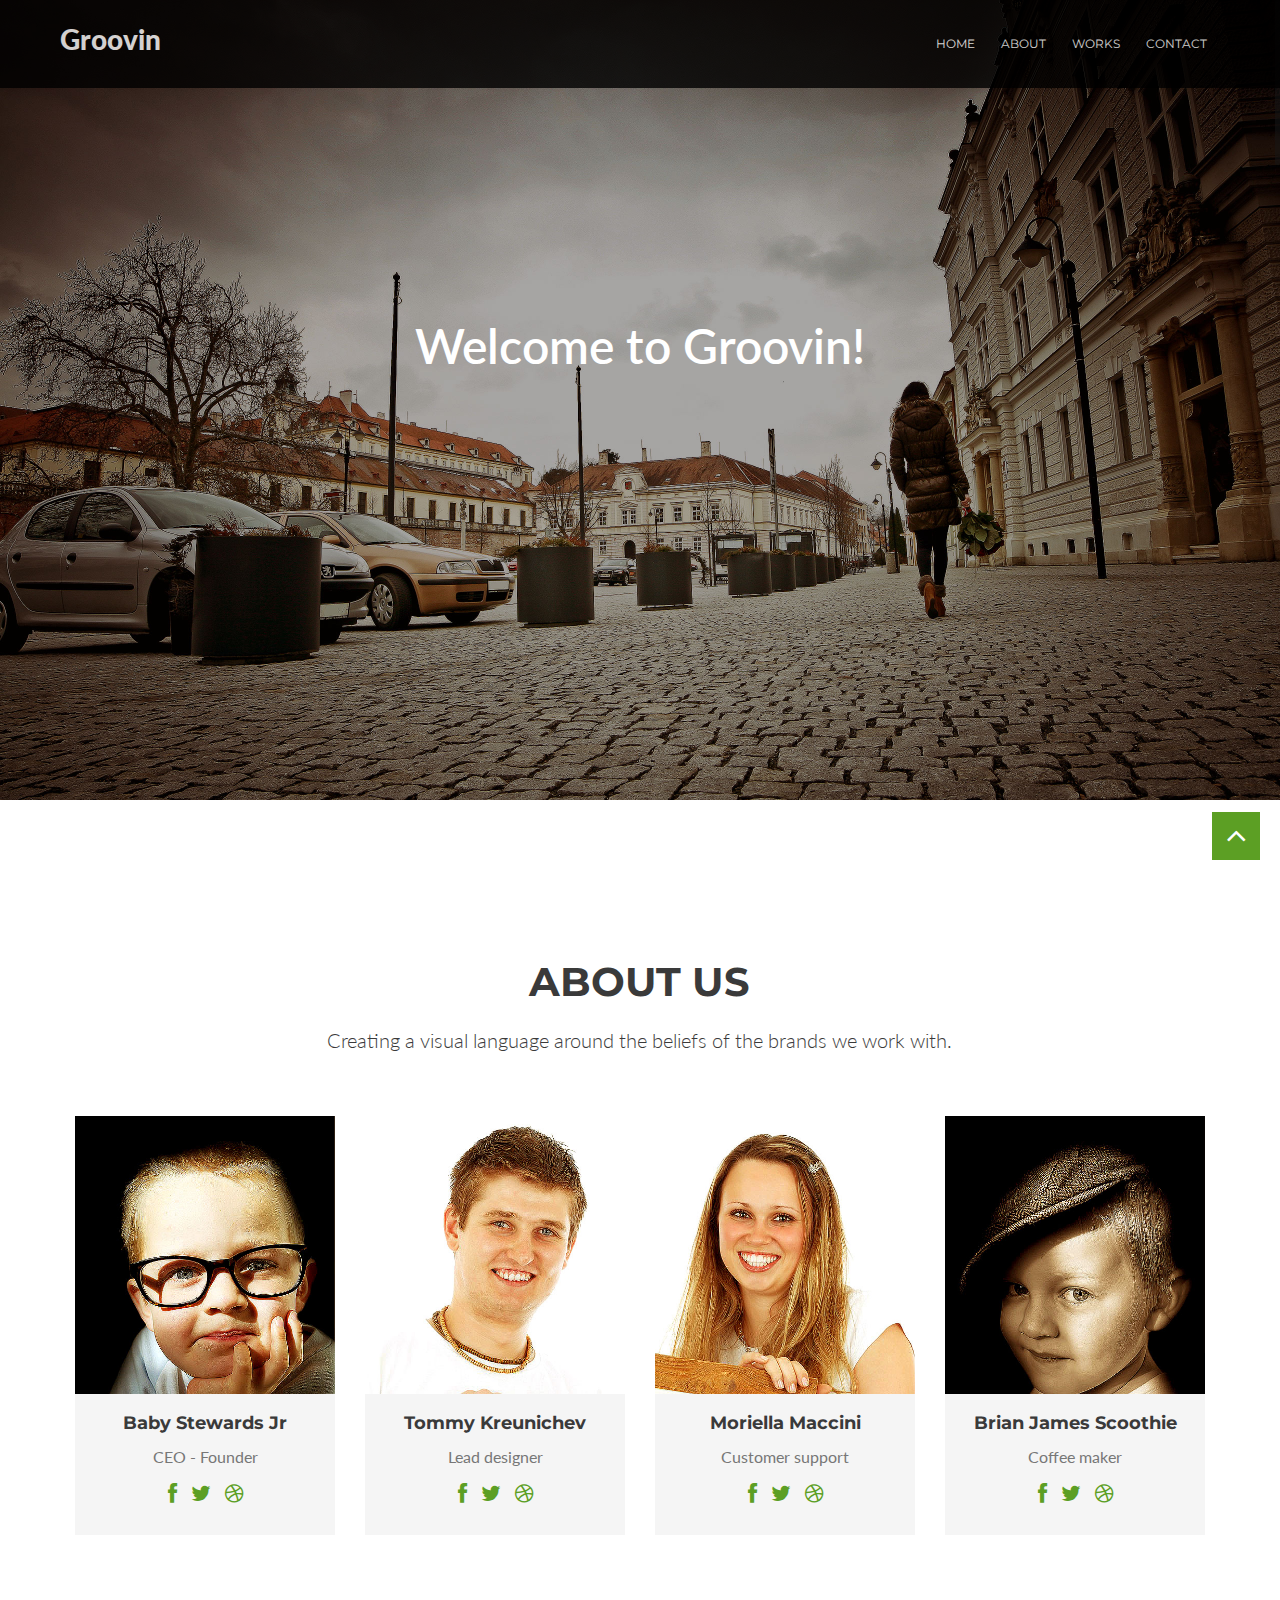
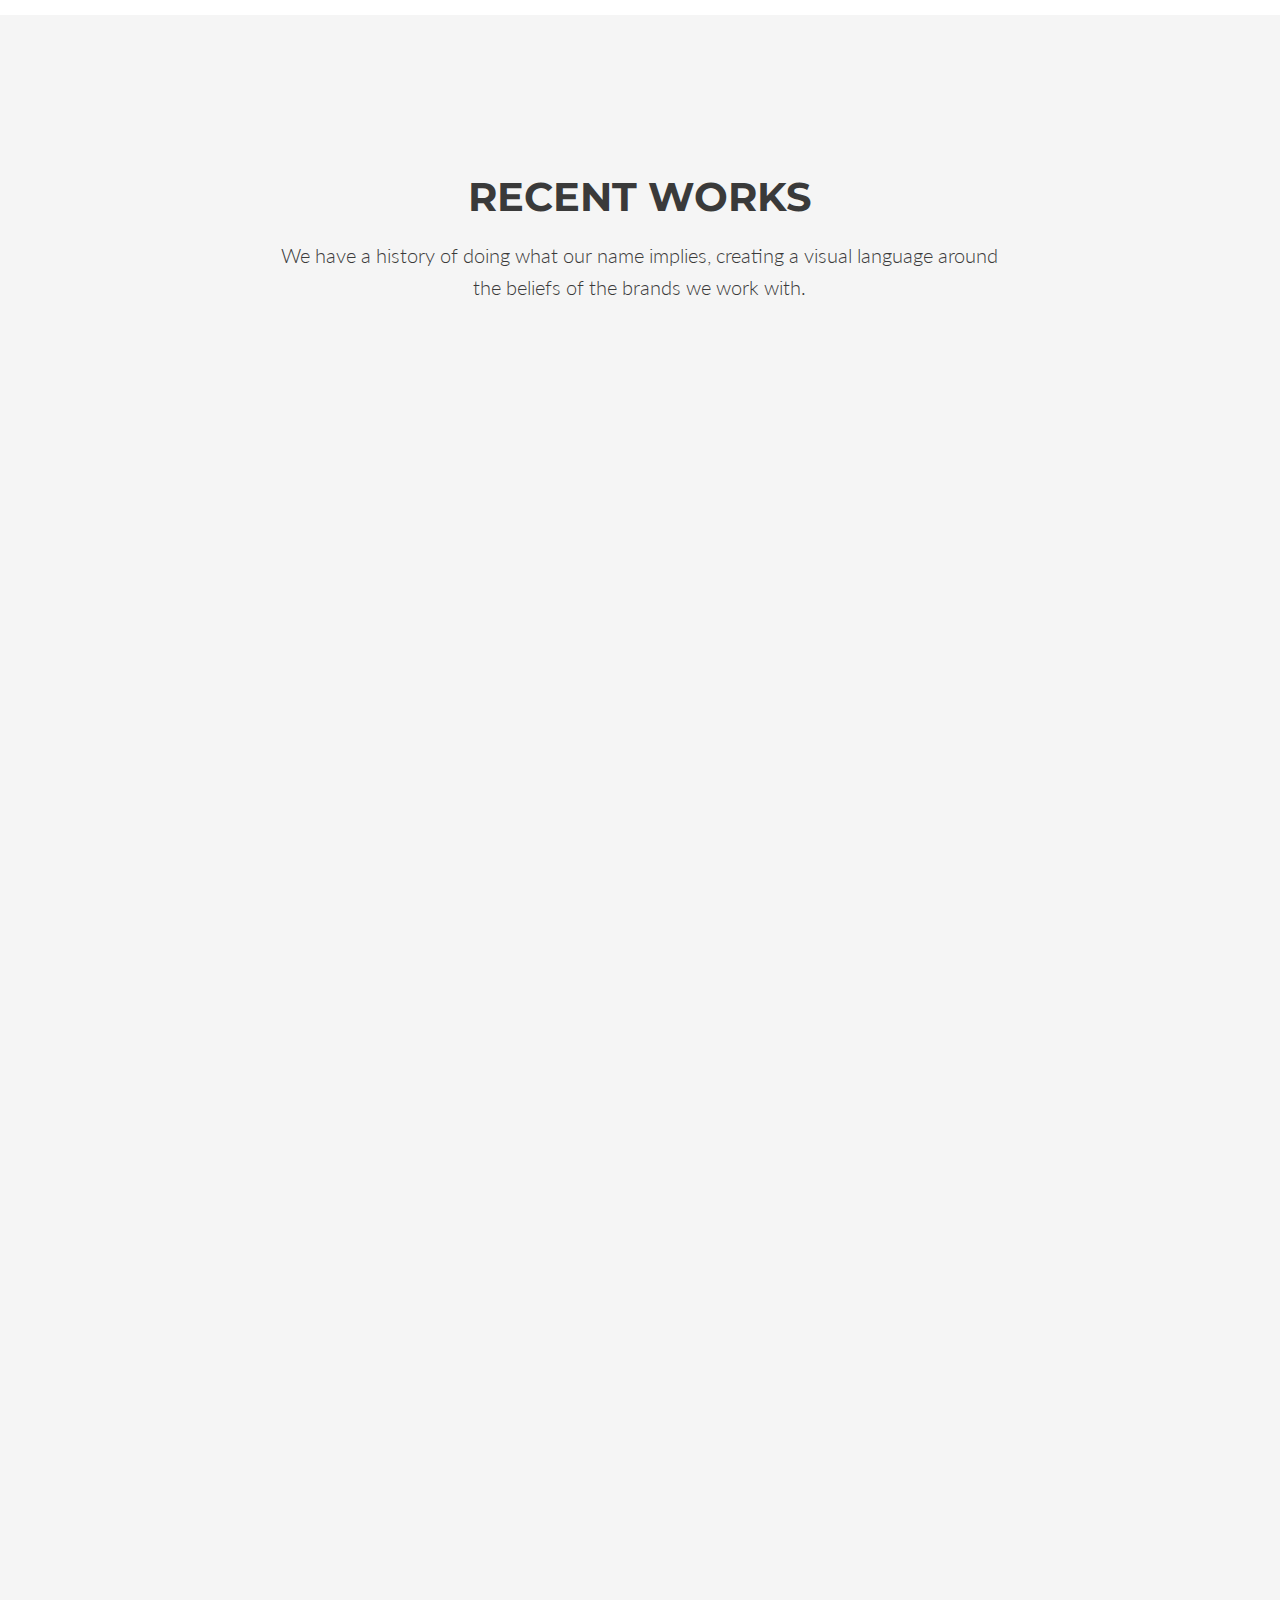
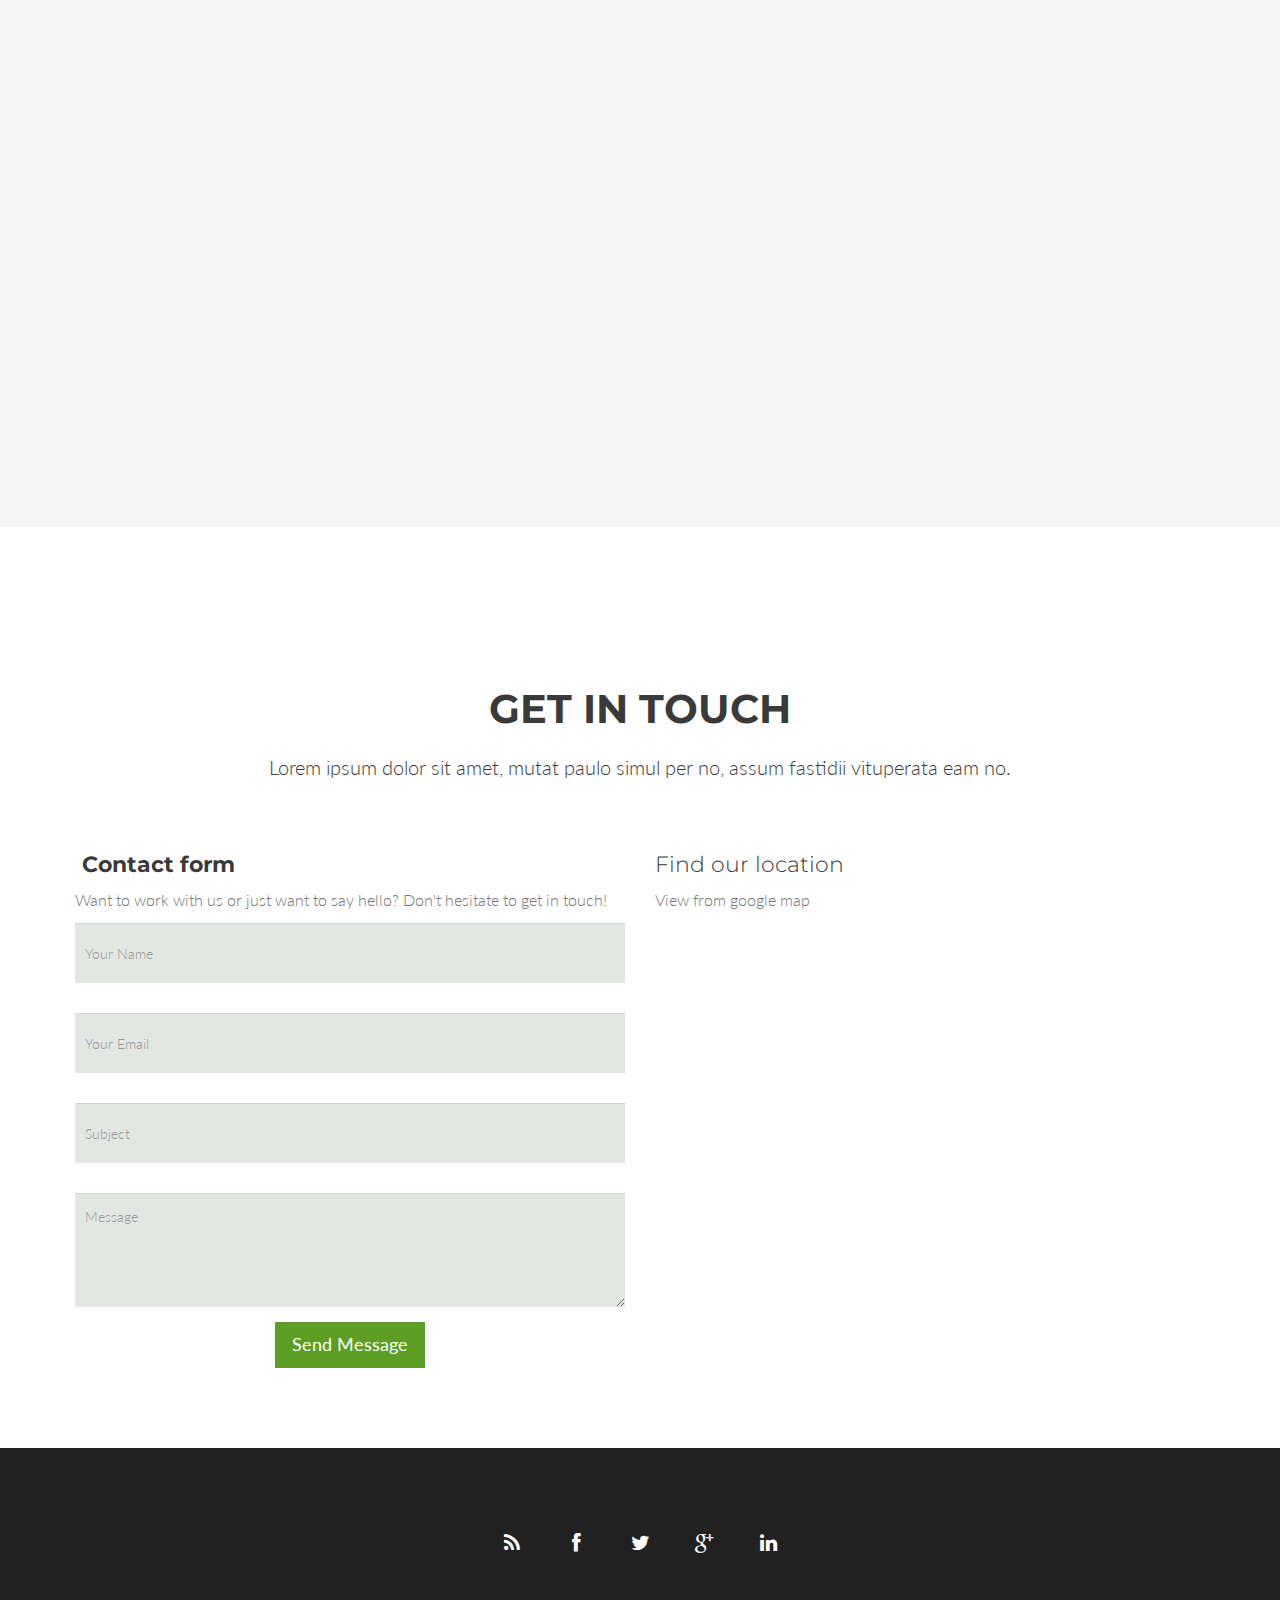
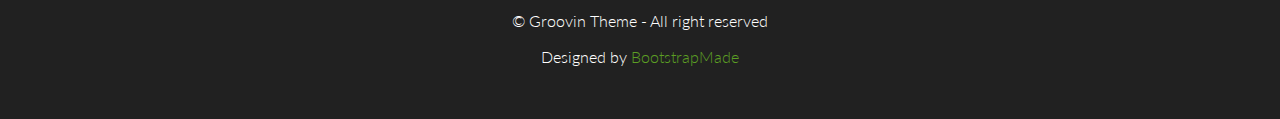
<file: index-orig.html>
<!doctype html>
<html lang="en">

<head>
  <meta charset="utf-8">
  <title>Groovin one page bootstrap template</title>
  <meta name="viewport" content="width=device-width, initial-scale=1.0" />
  <meta name="description" content="" />
  <meta name="author" content="" />
  <!-- styles -->
  <link rel="stylesheet" href="assets/css/fancybox/jquery.fancybox.css">
  <link href="assets/css/bootstrap.css" rel="stylesheet" />
  <link href="assets/css/bootstrap-theme.css" rel="stylesheet" />
  <link rel="stylesheet" href="assets/css/slippry.css">
  <link href="assets/css/style.css" rel="stylesheet" />
  <link rel="stylesheet" href="assets/color/default.css">
  <!-- =======================================================
    Theme Name: Groovin
    Theme URL: https://bootstrapmade.com/groovin-free-bootstrap-theme/
    Author: BootstrapMade
    Author URL: https://bootstrapmade.com
  ======================================================= -->
  <script src="assets/js/modernizr.custom.js"></script>
</head>

<body>
  <header>

    <div id="navigation" class="navbar navbar-inverse navbar-fixed-top default" role="navigation">
      <div class="container">

        <!-- Brand and toggle get grouped for better mobile display -->
        <div class="navbar-header">
          <button type="button" class="navbar-toggle" data-toggle="collapse" data-target="#bs-example-navbar-collapse-1">
            <span class="icon-bar"></span>
            <span class="icon-bar"></span>
            <span class="icon-bar"></span>
          </button>
          <a class="navbar-brand" href="index.html">Groovin</a>
        </div>

        <div class="navigation">
          <div class="collapse navbar-collapse" id="bs-example-navbar-collapse-1">
            <nav>
              <ul class="nav navbar-nav navbar-right">
                <li class="current"><a href="#intro">Home</a></li>
                <li><a href="#about">About</a></li>
                <li><a href="#works">Works</a></li>
                <li><a href="#contact">Contact</a></li>
              </ul>
            </nav>
          </div>
          <!-- /.navbar-collapse -->
        </div>

      </div>
    </div>

  </header>
  <!-- section intro -->
  <section id="intro">
    <ul id="slippry-slider">
      <li>
        <a href="#slide1"><img src="assets/img/slide/1.jpg" alt="Welcome to Groovin!"></a>
      </li>
      <li>
        <a href="#slide2"><img src="assets/img/slide/2.jpg" alt="This is an awesome bootstrap template"></a>
      </li>
      <li>
        <a href="#slide3"><img src="assets/img/slide/3.jpg" alt="Check it out, you are going to <span class='red'>♥</span> it :)"></a>
      </li>
    </ul>
  </section>
  <!-- end intro -->
  <!-- Section about -->
  <section id="about" class="section">
    <div class="container">
      <div class="row">
        <div class="col-md-8 col-md-offset-2">
          <div class="heading">
            <h3><span>About us</span></h3>
          </div>
          <div class="sub-heading">
            <p>
              Creating a visual language around the beliefs of the brands we work with.
            </p>
          </div>
        </div>
      </div>
      <div class="row">
        <div class="col-md-3">
          <div class="team-box">
            <img src="assets/img/dummies/team1.jpg" alt="" class="img-responsive" />
            <div class="roles">
              <h5><strong>Baby Stewards Jr</strong></h5>
              <p>
                CEO - Founder
              </p>
              <ul class="social-profile">
                <li><a href="#"><i class="fa fa-facebook fa-lg"></i></a></li>
                <li><a href="#"><i class="fa fa-twitter fa-lg"></i></a></li>
                <li><a href="#"><i class="fa fa-dribbble fa-lg"></i></a></li>
              </ul>
            </div>
          </div>
        </div>
        <div class="col-md-3">
          <div class="team-box">
            <img src="assets/img/dummies/team2.jpg" alt="" class="img-responsive" />
            <div class="roles">
              <h5><strong>Tommy Kreunichev</strong></h5>
              <p>
                Lead designer
              </p>
              <ul class="social-profile">
                <li><a href="#"><i class="fa fa-facebook fa-lg"></i></a></li>
                <li><a href="#"><i class="fa fa-twitter fa-lg"></i></a></li>
                <li><a href="#"><i class="fa fa-dribbble fa-lg"></i></a></li>
              </ul>
            </div>
          </div>
        </div>
        <div class="col-md-3">
          <div class="team-box">
            <img src="assets/img/dummies/team3.jpg" alt="" class="img-responsive" />
            <div class="roles">
              <h5><strong>Moriella Maccini</strong></h5>
              <p>
                Customer support
              </p>
              <ul class="social-profile">
                <li><a href="#"><i class="fa fa-facebook fa-lg"></i></a></li>
                <li><a href="#"><i class="fa fa-twitter fa-lg"></i></a></li>
                <li><a href="#"><i class="fa fa-dribbble fa-lg"></i></a></li>
              </ul>
            </div>
          </div>
        </div>
        <div class="col-md-3">
          <div class="team-box">
            <img src="assets/img/dummies/team4.jpg" alt="" class="img-responsive" />
            <div class="roles">
              <h5><strong>Brian James Scoothie</strong></h5>
              <p>
                Coffee maker
              </p>
              <ul class="social-profile">
                <li><a href="#"><i class="fa fa-facebook fa-lg"></i></a></li>
                <li><a href="#"><i class="fa fa-twitter fa-lg"></i></a></li>
                <li><a href="#"><i class="fa fa-dribbble fa-lg"></i></a></li>
              </ul>
            </div>
          </div>
        </div>
      </div>
    </div>
  </section>
  <!-- end section about -->
  <!-- section works -->
  <section id="works" class="section gray">
    <div class="container">
      <div class="row">
        <div class="col-md-8 col-md-offset-2">
          <div class="heading">
            <h3><span>Recent works</span></h3>
          </div>
          <div class="sub-heading">
            <p>
              We have a history of doing what our name implies, creating a visual language around the beliefs of the
              brands we work with.
            </p>
          </div>
        </div>
      </div>
      <div class="row">
        <div class="col-md-12">
          <ul class="grid effect" id="grid">
            <li>
              <a class="fancybox" data-fancybox-group="gallery" title="Portfolio name" href="assets/img/portfolio/1.jpg">
                <img src="assets/img/portfolio/1.jpg" alt="" />
              </a>
            </li>
            <li><a href="assets/img/portfolio/2.jpg" class="fancybox" data-fancybox-group="gallery" title="Portfolio name"><img
                  src="assets/img/portfolio/2.jpg" alt="" /></a></li>
            <li><a href="assets/img/portfolio/3.jpg" class="fancybox" data-fancybox-group="gallery" title="Portfolio name"><img
                  src="assets/img/portfolio/3.jpg" alt="" /></a></li>
            <li><a href="assets/img/portfolio/4.jpg" class="fancybox" data-fancybox-group="gallery" title="Portfolio name"><img
                  src="assets/img/portfolio/4.jpg" alt="" /></a></li>
            <li><a href="assets/img/portfolio/5.jpg" class="fancybox" data-fancybox-group="gallery" title="Portfolio name"><img
                  src="assets/img/portfolio/5.jpg" alt="" /></a></li>
            <li><a href="assets/img/portfolio/6.jpg" class="fancybox" data-fancybox-group="gallery" title="Portfolio name"><img
                  src="assets/img/portfolio/6.jpg" alt="" /></a></li>
            <li><a href="assets/img/portfolio/7.jpg" class="fancybox" data-fancybox-group="gallery" title="Portfolio name"><img
                  src="assets/img/portfolio/7.jpg" alt="" /></a></li>
            <li><a href="assets/img/portfolio/8.jpg" class="fancybox" data-fancybox-group="gallery" title="Portfolio name"><img
                  src="assets/img/portfolio/8.jpg" alt="" /></a></li>
            <li><a href="assets/img/portfolio/9.jpg" class="fancybox" data-fancybox-group="gallery" title="Portfolio name"><img
                  src="assets/img/portfolio/9.jpg" alt="" /></a></li>
            <li><a href="assets/img/portfolio/10.jpg" class="fancybox" data-fancybox-group="gallery" title="Portfolio name"><img
                  src="assets/img/portfolio/10.jpg" alt="" /></a></li>
            <li><a href="assets/img/portfolio/11.jpg" class="fancybox" data-fancybox-group="gallery" title="Portfolio name"><img
                  src="assets/img/portfolio/11.jpg" alt="" /></a></li>
            <li><a href="assets/img/portfolio/12.jpg" class="fancybox" data-fancybox-group="gallery" title="Portfolio name"><img
                  src="assets/img/portfolio/12.jpg" alt="" /></a></li>
            <li><a href="assets/img/portfolio/13.jpg" class="fancybox" data-fancybox-group="gallery" title="Portfolio name"><img
                  src="assets/img/portfolio/13.jpg" alt="" /></a></li>
            <li><a href="assets/img/portfolio/14.jpg" class="fancybox" data-fancybox-group="gallery" title="Portfolio name"><img
                  src="assets/img/portfolio/14.jpg" alt="" /></a></li>
          </ul>
        </div>
      </div>
    </div>
  </section>
  <!-- section works -->
  <!-- section contact -->
  <section id="contact" class="section">
    <div class="container">
      <div class="row">
        <div class="col-md-8 col-md-offset-2">
          <div class="heading">
            <h3><span>Get in touch</span></h3>
          </div>
          <div class="sub-heading">
            <p>
              Lorem ipsum dolor sit amet, mutat paulo simul per no, assum fastidii vituperata eam no.
            </p>
          </div>
        </div>
      </div>
    </div>

    <div class="container">
      <div class="row">
        <div class="col-md-6">
          <h4><i class="icon-envelope"></i><strong>Contact form</strong></h4>
          <p>
            Want to work with us or just want to say hello? Don't hesitate to get in touch!
          </p>
          <!-- start contact form -->
          <div class="cform" id="contact-form">


            <div id="sendmessage">Your message has been sent. Thank you!</div>
            <div id="errormessage"></div>
            <form action="" method="post" role="form" class="contactForm">
              <div class="form-group">
                <input type="text" name="name" class="form-control" id="name" placeholder="Your Name" data-rule="minlen:4"
                  data-msg="Please enter at least 4 chars" />
                <div class="validation"></div>
              </div>
              <div class="form-group">
                <input type="email" class="form-control" name="email" id="email" placeholder="Your Email" data-rule="email"
                  data-msg="Please enter a valid email" />
                <div class="validation"></div>
              </div>
              <div class="form-group">
                <input type="text" class="form-control" name="subject" id="subject" placeholder="Subject" data-rule="minlen:4"
                  data-msg="Please enter at least 8 chars of subject" />
                <div class="validation"></div>
              </div>
              <div class="form-group">
                <textarea class="form-control" name="message" rows="5" data-rule="required" data-msg="Please write something for us"
                  placeholder="Message"></textarea>
                <div class="validation"></div>
              </div>

              <div class="text-center"><button type="submit" class="btn btn-lg btn-theme">Send Message</button></div>
            </form>
          </div>
          <!-- END contact form -->
        </div>
        <div class="col-md-6">
          <h4>Find our location</h4>
          <p>View from google map</p>
          <!-- map -->
          <div id="section-map" class="clearfix">
            <iframe src="https://www.google.com/maps/embed?pb=!1m18!1m12!1m3!1d22864.11283411948!2d-73.96468908098944!3d40.630720240038435!2m3!1f0!2f0!3f0!3m2!1i1024!2i768!4f13.1!3m3!1m2!1s0x89c24fa5d33f083b%3A0xc80b8f06e177fe62!2sNew+York%2C+NY%2C+USA!5e0!3m2!1sen!2sbg!4v1540447494452" width="100%" height="400" frameborder="0" style="border:0" allowfullscreen></iframe>
          </div>
        </div>
      </div>
    </div>
  </section>
  <!-- end section contact -->
  <footer>
    <div class="verybottom">
      <div class="container">
        <div class="row">
          <div class="col-md-12">
            <div class="aligncenter">
              <ul class="social-network social-circle">
                <li><a href="#" class="icoRss" title="Rss"><i class="fa fa-rss"></i></a></li>
                <li><a href="#" class="icoFacebook" title="Facebook"><i class="fa fa-facebook"></i></a></li>
                <li><a href="#" class="icoTwitter" title="Twitter"><i class="fa fa-twitter"></i></a></li>
                <li><a href="#" class="icoGoogle" title="Google +"><i class="fa fa-google-plus"></i></a></li>
                <li><a href="#" class="icoLinkedin" title="Linkedin"><i class="fa fa-linkedin"></i></a></li>
              </ul>
            </div>
          </div>
        </div>
        <div class="row">
          <div class="col-md-12">
            <div class="aligncenter">
              <p>
                &copy; Groovin Theme - All right reserved
              </p>
              <div class="credits">
                <!--
                  All the links in the footer should remain intact.
                  You can delete the links only if you purchased the pro version.
                  Licensing information: https://bootstrapmade.com/license/
                  Purchase the pro version with working PHP/AJAX contact form: https://bootstrapmade.com/buy/?theme=Groovin
                -->
                Designed by <a href="https://bootstrapmade.com/">BootstrapMade</a>
              </div>
            </div>
          </div>
        </div>
      </div>
    </div>
  </footer>
  <a href="#" class="scrollup"><i class="fa fa-angle-up fa-2x"></i></a>
  <!-- javascript -->
  <script src="assets/js/jquery-1.9.1.min.js"></script>
  <script src="assets/js/jquery.easing.js"></script>
  <script src="assets/js/classie.js"></script>
  <script src="assets/js/bootstrap.js"></script>
  <script src="assets/js/slippry.min.js"></script>
  <script src="assets/js/nagging-menu.js"></script>
  <script src="assets/js/jquery.nav.js"></script>
  <script src="assets/js/jquery.scrollTo.js"></script>
  <script src="assets/js/jquery.fancybox.pack.js"></script>
  <script src="assets/js/jquery.fancybox-media.js"></script>
  <script src="assets/js/masonry.pkgd.min.js"></script>
  <script src="assets/js/imagesloaded.js"></script>
  <script src="assets/js/jquery.nicescroll.min.js"></script>
  <script src="assets/js/AnimOnScroll.js"></script>
  <script>
    new AnimOnScroll(document.getElementById('grid'), {
      minDuration: 0.4,
      maxDuration: 0.7,
      viewportFactor: 0.2
    });
  </script>
  <script>
    $(document).ready(function () {
      $('#slippry-slider').slippry(
        defaults = {
          transition: 'vertical',
          useCSS: true,
          speed: 5000,
          pause: 3000,
          initSingle: false,
          auto: true,
          preload: 'visible',
          pager: false,
        }
      )
    });
  </script>

  <script src="assets/js/custom.js"></script>
  <script src="contactform/contactform.js"></script>

</body>
</html>
</file>
<file: assets/css/slippry.css>
/**
 * slippry v1.1.1 - Simple responsive content slider
 * http://slippry.com
 *
 * Author(s): Lukas Jakob Hafner - @saftsaak
 *            Thomas Hurd - @SeenNotHurd
 *
 * Copyright 2013, booncon oy - http://booncon.com
 *
 * Thanks @ http://bxslider.com for the inspiration!
 *
 * Released under the MIT license - http://opensource.org/licenses/MIT
 */
/* -------------------------- MIXINS ---------------------------------- */
/* -------------------------- END MIXINS ---------------------------------- */
/* kenBurns animations, very basic */
@-webkit-keyframes left-right {
  /* line 54, ../src/slippry.scss */
  0% {
    -webkit-transform: translateY(-20%) translateX(-10%);
    -moz-transform: translateY(-20%) translateX(-10%);
    -ms-transform: translateY(-20%) translateX(-10%);
    -o-transform: translateY(-20%) translateX(-10%);
    transform: translateY(-20%) translateX(-10%);
  }

  /* line 57, ../src/slippry.scss */
  100% {
    -webkit-transform: translateY(0%) translateX(10%);
    -moz-transform: translateY(0%) translateX(10%);
    -ms-transform: translateY(0%) translateX(10%);
    -o-transform: translateY(0%) translateX(10%);
    transform: translateY(0%) translateX(10%);
  }
}

@-moz-keyframes left-right {
  /* line 54, ../src/slippry.scss */
  0% {
    -webkit-transform: translateY(-20%) translateX(-10%);
    -moz-transform: translateY(-20%) translateX(-10%);
    -ms-transform: translateY(-20%) translateX(-10%);
    -o-transform: translateY(-20%) translateX(-10%);
    transform: translateY(-20%) translateX(-10%);
  }

  /* line 57, ../src/slippry.scss */
  100% {
    -webkit-transform: translateY(0%) translateX(10%);
    -moz-transform: translateY(0%) translateX(10%);
    -ms-transform: translateY(0%) translateX(10%);
    -o-transform: translateY(0%) translateX(10%);
    transform: translateY(0%) translateX(10%);
  }
}

@-ms-keyframes left-right {
  /* line 54, ../src/slippry.scss */
  0% {
    -webkit-transform: translateY(-20%) translateX(-10%);
    -moz-transform: translateY(-20%) translateX(-10%);
    -ms-transform: translateY(-20%) translateX(-10%);
    -o-transform: translateY(-20%) translateX(-10%);
    transform: translateY(-20%) translateX(-10%);
  }

  /* line 57, ../src/slippry.scss */
  100% {
    -webkit-transform: translateY(0%) translateX(10%);
    -moz-transform: translateY(0%) translateX(10%);
    -ms-transform: translateY(0%) translateX(10%);
    -o-transform: translateY(0%) translateX(10%);
    transform: translateY(0%) translateX(10%);
  }
}

@keyframes left-right {
  /* line 54, ../src/slippry.scss */
  0% {
    -webkit-transform: translateY(-20%) translateX(-10%);
    -moz-transform: translateY(-20%) translateX(-10%);
    -ms-transform: translateY(-20%) translateX(-10%);
    -o-transform: translateY(-20%) translateX(-10%);
    transform: translateY(-20%) translateX(-10%);
  }

  /* line 57, ../src/slippry.scss */
  100% {
    -webkit-transform: translateY(0%) translateX(10%);
    -moz-transform: translateY(0%) translateX(10%);
    -ms-transform: translateY(0%) translateX(10%);
    -o-transform: translateY(0%) translateX(10%);
    transform: translateY(0%) translateX(10%);
  }
}

@-webkit-keyframes right-left {
  /* line 62, ../src/slippry.scss */
  0% {
    -webkit-transform: translateY(0%) translateX(10%);
    -moz-transform: translateY(0%) translateX(10%);
    -ms-transform: translateY(0%) translateX(10%);
    -o-transform: translateY(0%) translateX(10%);
    transform: translateY(0%) translateX(10%);
  }

  /* line 65, ../src/slippry.scss */
  100% {
    -webkit-transform: translateY(-20%) translateX(-10%);
    -moz-transform: translateY(-20%) translateX(-10%);
    -ms-transform: translateY(-20%) translateX(-10%);
    -o-transform: translateY(-20%) translateX(-10%);
    transform: translateY(-20%) translateX(-10%);
  }
}

@-moz-keyframes right-left {
  /* line 62, ../src/slippry.scss */
  0% {
    -webkit-transform: translateY(0%) translateX(10%);
    -moz-transform: translateY(0%) translateX(10%);
    -ms-transform: translateY(0%) translateX(10%);
    -o-transform: translateY(0%) translateX(10%);
    transform: translateY(0%) translateX(10%);
  }

  /* line 65, ../src/slippry.scss */
  100% {
    -webkit-transform: translateY(-20%) translateX(-10%);
    -moz-transform: translateY(-20%) translateX(-10%);
    -ms-transform: translateY(-20%) translateX(-10%);
    -o-transform: translateY(-20%) translateX(-10%);
    transform: translateY(-20%) translateX(-10%);
  }
}

@-ms-keyframes right-left {
  /* line 62, ../src/slippry.scss */
  0% {
    -webkit-transform: translateY(0%) translateX(10%);
    -moz-transform: translateY(0%) translateX(10%);
    -ms-transform: translateY(0%) translateX(10%);
    -o-transform: translateY(0%) translateX(10%);
    transform: translateY(0%) translateX(10%);
  }

  /* line 65, ../src/slippry.scss */
  100% {
    -webkit-transform: translateY(-20%) translateX(-10%);
    -moz-transform: translateY(-20%) translateX(-10%);
    -ms-transform: translateY(-20%) translateX(-10%);
    -o-transform: translateY(-20%) translateX(-10%);
    transform: translateY(-20%) translateX(-10%);
  }
}

@keyframes right-left {
  /* line 62, ../src/slippry.scss */
  0% {
    -webkit-transform: translateY(0%) translateX(10%);
    -moz-transform: translateY(0%) translateX(10%);
    -ms-transform: translateY(0%) translateX(10%);
    -o-transform: translateY(0%) translateX(10%);
    transform: translateY(0%) translateX(10%);
  }

  /* line 65, ../src/slippry.scss */
  100% {
    -webkit-transform: translateY(-20%) translateX(-10%);
    -moz-transform: translateY(-20%) translateX(-10%);
    -ms-transform: translateY(-20%) translateX(-10%);
    -o-transform: translateY(-20%) translateX(-10%);
    transform: translateY(-20%) translateX(-10%);
  }
}

/* added to the original element calling slippry */
/* line 71, ../src/slippry.scss */
.sy-box.sy-loading {
  background: url(../img/sy-loader.gif) 50% 50% no-repeat;
  -webkit-background-size: 32px;
  -moz-background-size: 32px;
  -o-background-size: 32px;
  background-size: 32px;
  min-height: 40px;
}
/* line 72, ../src/slippry.scss */
.sy-box.sy-loading .sy-slides-wrap, .sy-box.sy-loading .sy-pager {
  visibility: hidden;
}

/* element that wraps the slides */
/* line 81, ../src/slippry.scss */
.sy-slides-wrap {
  position: relative;
  height: 100%;
  width: 100%;
}
/* line 86, ../src/slippry.scss */
.sy-slides-wrap:hover .sy-controls {
  display: block;
}

/* element that crops the visible area to the slides */
/* line 92, ../src/slippry.scss */
.sy-slides-crop {
  height: 100%;
  width: 100%;
  position: absolute;
  overflow: hidden;
}

/* list containing the slides */
/* line 99, ../src/slippry.scss */
.sy-list {
  width: 100%;
  height: 100%;
  list-style: none;
  margin: 0;
  padding: 0;
  position: absolute;
}
/* line 100, ../src/slippry.scss */
.sy-list.horizontal {
  -webkit-transition: left ease;
  -moz-transition: left ease;
  -o-transition: left ease;
  transition: left ease;
}

/* single slide */
/* line 111, ../src/slippry.scss */
.sy-slide {
  position: absolute;
  width: 100%;
  z-index: 2;
}
/* line 115, ../src/slippry.scss */
.sy-slide.kenburns {
  width: 140%;
  left: -20%;
}
/* line 118, ../src/slippry.scss */
.sy-slide.kenburns.useCSS {
  -webkit-transition-property: opacity;
  -moz-transition-property: opacity;
  -o-transition-property: opacity;
  transition-property: opacity;
}
/* line 120, ../src/slippry.scss */
.sy-slide.kenburns.useCSS.sy-ken:nth-child(1n) {
  -webkit-animation-name: left-right;
  -webkit-animation-fill-mode: forwards;
  -moz-animation-name: left-right;
  -moz-animation-fill-mode: forwards;
  -o-animation-name: left-right;
  -o-animation-fill-mode: forwards;
  animation-name: left-right;
  animation-fill-mode: forwards;
}
/* line 123, ../src/slippry.scss */
.sy-slide.kenburns.useCSS.sy-ken:nth-child(2n) {
  -webkit-animation-name: right-left;
  -webkit-animation-fill-mode: forwards;
  -moz-animation-name: right-left;
  -moz-animation-fill-mode: forwards;
  -o-animation-name: right-left;
  -o-animation-fill-mode: forwards;
  animation-name: right-left;
  animation-fill-mode: forwards;
}
/* line 130, ../src/slippry.scss */
.sy-slide.sy-active {
  z-index: 3;
}
/* line 133, ../src/slippry.scss */
.sy-slide > a {
  margin: 0;
  padding: 0;
  display: block;
  width: 100%;
}
/* line 138, ../src/slippry.scss */
.sy-slide > a > img {
  margin: 0;
  padding: 0;
  display: block;
  width: 100%;
  border: 0;
}

/* next/ prev buttons, with arrows and clickable area a lot larger than the visible buttons */
/* line 148, ../src/slippry.scss */
.sy-controls {
  display: none;
  list-style: none;
  height: 100%;
  width: 100%;
  position: absolute;
  padding: 0;
  margin: 0;
}
/* line 156, ../src/slippry.scss */
.sy-controls li {
  position: absolute;
  width: 10%;
  min-width: 4.2em;
  height: 100%;
  z-index: 33;
}
/* line 162, ../src/slippry.scss */
.sy-controls li.sy-prev {
  left: 0;
  top: 0;
}
/* line 166, ../src/slippry.scss */
.sy-controls li.sy-prev a:after {
  background-position: -5% 0;
}
/* line 171, ../src/slippry.scss */
.sy-controls li.sy-next {
  right: 0;
  top: 0;
}
/* line 175, ../src/slippry.scss */
.sy-controls li.sy-next a:after {
  background-position: 105% 0;
}
/* line 180, ../src/slippry.scss */
.sy-controls li a {
  position: relative;
  width: 100%;
  height: 100%;
  display: block;
  text-indent: -9999px;
}
/* line 186, ../src/slippry.scss */
.sy-controls li a:link, .sy-controls li a:visited {
  opacity: 0.4;
}
/* line 189, ../src/slippry.scss */
.sy-controls li a:hover, .sy-controls li a:focus {
  opacity: 0.8;
  outline: none;
}
/* line 193, ../src/slippry.scss */
.sy-controls li a:after {
  content: "";
  background-image: url(../img/arrows.svg);
  background-repeat: no-repeat;
  -webkit-background-size: cover;
  -moz-background-size: cover;
  -o-background-size: cover;
  background-size: cover;
  text-align: center;
  text-indent: 0;
  line-height: 2.8em;
  color: #111;
  font-weight: 800;
  position: absolute;
  background-color: #fff;
  width: 2.8em;
  height: 2.8em;
  left: 50%;
  top: 50%;
  margin-top: -1.4em;
  margin-left: -1.4em;
  -webkit-border-radius: 50%;
  -moz-border-radius: 50%;
  -ms-border-radius: 50%;
  -o-border-radius: 50%;
  border-radius: 50%;
}
@media only screen and (max-device-width: 600px) {
  /* line 148, ../src/slippry.scss */
  .sy-controls {
    display: block;
  }
  /* line 218, ../src/slippry.scss */
  .sy-controls li {
    min-width: 2.1em;
  }
  /* line 221, ../src/slippry.scss */
  .sy-controls li a:after {
    width: 1.4em;
    height: 1.4em;
    margin-top: -0.7em;
    margin-left: -0.7em;
  }
}

/* captions, styled fo the overlay variant */
/* line 232, ../src/slippry.scss */
.sy-caption-wrap {
  position: absolute;
  top: 40%;
  z-index: 12;
  left: 50%;
}
/* line 237, ../src/slippry.scss */
.sy-caption-wrap .sy-caption {
  position: relative;
  left: -50%;
	font-size: 30px;
  color: #fff;

}
/* line 245, ../src/slippry.scss */
.sy-caption-wrap .sy-caption a:link, .sy-caption-wrap .sy-caption a:visited {
  color: #e24b70;
  font-weight: 600;
  text-decoration: none;
}
/* line 250, ../src/slippry.scss */
.sy-caption-wrap .sy-caption a:hover, .sy-caption-wrap .sy-caption a:focus {
  text-decoration: underline;
}
@media only screen and (max-device-width: 600px), screen and (max-width: 600px) {
  /* line 232, ../src/slippry.scss */
  .sy-caption-wrap {
    left: 0;
    bottom: 0.4em;
  }
  /* line 258, ../src/slippry.scss */
  .sy-caption-wrap .sy-caption {
    left: 0;
    padding: 0.2em 0.4em;
    font-size: 0.92em;
    -webkit-border-radius: 0;
    -moz-border-radius: 0;
    -ms-border-radius: 0;
    -o-border-radius: 0;
    border-radius: 0;
  }
}

/* pager bubbles */
/* line 267, ../src/slippry.scss */
.sy-pager {
  overflow: hidden;
  *zoom: 1;
  display: block;
  width: 100%;
  margin: -20px 0 0;
  padding: 0;
  list-style: none;
  text-align: center;
  z-index: 20;

}
/* line 275, ../src/slippry.scss */
.sy-pager li {
  display: inline-block;
  width: 1.2em;
  height: 1.2em;
  margin: 0 1em 0 0;
  -webkit-border-radius: 50%;
  -moz-border-radius: 50%;
  -ms-border-radius: 50%;
  -o-border-radius: 50%;
  border-radius: 50%;
}
/* line 282, ../src/slippry.scss */
.sy-pager li.sy-active a {
  background-color: #e24b70;
  
}
.sy-pager li.sy-active a:focus {
	outline: 0;
  
}
/* line 286, ../src/slippry.scss */
.sy-pager li a {
  width: 100%;
  height: 100%;
  display: block;
  background-color: #cccccc;
  text-indent: -9999px;
  -webkit-background-size: 2em;
  -moz-background-size: 2em;
  -o-background-size: 2em;
  background-size: 2em;
  -webkit-border-radius: 50%;
  -moz-border-radius: 50%;
  -ms-border-radius: 50%;
  -o-border-radius: 50%;
  border-radius: 50%;
}
/* line 292, ../src/slippry.scss */
.sy-pager li a:link, .sy-pager li a:visited {
  opacity: 1.0;
}
/* line 295, ../src/slippry.scss */
.sy-pager li a:hover, .sy-pager li a:focus {
  opacity: 0.6;
}

/* element to "keep/ fill" the space of the content, gets intrinsic height via js */
/* line 304, ../src/slippry.scss */
.sy-filler {
  width: 100%;
}
/* line 306, ../src/slippry.scss */
.sy-filler.ready {
  -webkit-transition: padding 600ms ease;
  -moz-transition: padding 600ms ease;
  -o-transition: padding 600ms ease;
  transition: padding 600ms ease;
}
</file>
<file: assets/color/default.css>
::-moz-selection {
  background: #5C9F24;
}
::selection {
  background: #5C9F24;
}

a {
  color: #5C9F24;
}

a:hover {
	color: #33782D;
}

/* --- button theme --- */
.btn-theme {
  background: #5C9F24;
  *background-color: #5C9F24;
}

.btn-theme:hover,
.btn-theme:active,
.btn-theme.active,
.btn-theme.disabled,
.btn-theme[disabled] {
  background: #33782D;
  *background: #33782D;
}

.scrollup {
 background-color: #5C9F24;
}

/* fontawesome icons */
[class^="icon-"].active,
[class*=" icon-"].active {
    background-color: #5C9F24;
}


ul.nav li.current {
  color: #5C9F24;
}

.navbar .nav > li > a:hover,
.navbar .nav > li > a:focus,
.navbar .nav > li > a:active,
.navbar .nav > li.active > a {
    color: #5C9F24 !important;
}

.sy-pager li.sy-active a {
  background-color: #5C9F24;
}

.navbar .nav > li > a:hover {
  color: #5C9F24;
}

input:focus {
	border: 1px solid #5C9F24;
	border-width:1px;
}
textarea:focus,
input[type="text"]:focus,
input[type="password"]:focus,
input[type="datetime"]:focus,
input[type="datetime-local"]:focus,
input[type="date"]:focus,
input[type="month"]:focus,
input[type="time"]:focus,
input[type="week"]:focus,
input[type="number"]:focus,
input[type="email"]:focus,
input[type="url"]:focus,
input[type="search"]:focus,
input[type="tel"]:focus,
input[type="color"]:focus,
.uneditable-input:focus {
  border-color: #5C9F24;
}


/* tab */

.nav-tabs > a {
	color:#5C9F24;
}


/* accordion */
.accordion-heading a:hover {
	color: #5C9F24;
}
.accordion-heading .active{
	color: #5C9F24;
}
</file>
<file: assets/css/style.css>
/*
    Theme Name: Groovin
    Theme URL: https://bootstrapmade.com/groovin-free-bootstrap-theme/
    Author: BootstrapMade
    Author URL: https://bootstrapmade.com
*/

/* ==== Google font ==== */
@import url('https://fonts.googleapis.com/css?family=Lato:100,300,400,700,900,100italic,300italic,400italic,700italic,900italic|Montserrat:700|Merriweather:400italic');
/* === fontawesome === */
@import url('font-awesome.css');
/* === custom icon === */
@import url('custom-fonts.css');
/* ==== overwrite bootstrap standard ==== */
@import url('overwrite.css');

/* =======================================
1. Basic & general
======================================== */

/* ==== sermon audio section - NO CSS==== */

.playerbg {
  background-image: url(/assets/img/player/playerbg.jpg);
}

/* General text formatting */
.lowercase {
  text-transform: lowercase;
}
.uppercase {
  text-transform: uppercase;
}
.capitalize {
  text-transform: capitalize;
}

/* Start The Modal (background) */
.modal {
  display: none; /* Hidden by default */
  position: fixed; /* Stay in place */
  z-index: 1; /* Sit on top */
  padding-top: 300px; /* Location of the box */
  left: 0;
  top: 0;
  width: 100%; /* Full width */
  height: 100%; /* Full height */
  overflow: auto; /* Enable scroll if needed */
  background-color: rgb(0, 0, 0); /* Fallback color */
  background-color: rgba(0, 0, 0, 0.4); /* Black w/ opacity */
}

.modal-button {
  background-color: #6f64b8;
  border-color: #6f64b8;
  font-weight: bold;
}

/* Modal Content */
.modal-content {
  background-color: #fefefe;
  margin: auto;
  padding: 20px;
  border: 1px solid #888;
  width: 80%;
}

/* The Close Button */

.close {
  color: #aaaaaa;
  float: right;
  font-size: 28px;
  font-weight: bold;
}

.close:hover,
.close:focus {
  color: #000;
  text-decoration: none;
  cursor: pointer;
}

/* End The Modal (background) */

::-moz-selection {
  color: #fff;
  text-shadow: none;
}
::selection {
  color: #fff;
  text-shadow: none;
}

body {
  text-rendering: optimizeLegibility;
  -webkit-font-smoothing: antialiased;
  color: #777;
  background: #fff;
  font-size: 16px;
  line-height: 1.6em;
  font-weight: 300;
  text-shadow: none;
  font-family: 'Lato', sans-serif;
}

h1,
h2,
h3,
h4,
h5,
h6 {
  font-family: 'Montserrat', sans-serif;
  line-height: 1.1em;
  color: #3a3a3a;
  font-weight: 300;
  margin-bottom: 10px;
}

h1 a,
h2 a,
h3 a,
h4 a,
h5 a,
h6 a {
  font-weight: inherit;
}

h1 {
  font-size: 34px;
}

h2 {
  font-size: 30px;
}

h3 {
  font-size: 26px;
}

h4 {
  font-size: 22px;
}

h5 {
  font-size: 18px;
}

h6 {
  font-size: 16px;
}

h1 small {
  font-size: 24.5px;
}

h2 small {
  font-size: 17.5px;
}

h3 small {
  font-size: 14px;
}

h4 small {
  font-size: 14px;
}

.fade {
  position: relative;
  opacity: 1;
}
section {
  padding: 120px 0 40px 0;
}

section.gray {
  background-color: #f5f5f5;
}

iframe,
embed,
object {
  border: none;
}

.video-container,
.map-container,
.embed-container {
  position: relative;
  margin: 0 0 15px 0;
  padding-bottom: 51%;
  padding-top: 30px;
  height: 0;
  overflow: hidden;
  border: 1px solid #ccc;
}
.video-container iframe,
.embed-container iframe,
.map-container iframe,
.map-container object,
.map-container embed,
.embed-container object,
.embed-container embed,
.video-container object,
.video-container embed {
  position: absolute;
  top: 0;
  left: 0;
  width: 100%;
  height: 100%;
}

blockquote {
  display: inline-block;
  padding-left: 18px;
  padding-bottom: 0;
  font-size: 18px;
  line-height: 27px;
  margin-left: 0;
  margin-top: 0;
  margin-bottom: 0;
  border-left: 10px solid #000;
}

.container {
  padding: 0 20px 0 20px;
}

.row {
  margin-bottom: 40px;
}

.row .row,
.row-fluid .row {
  margin-bottom: 0;
}

.clear {
  clear: both;
}

/* ==== heading ==== */

.heading {
  margin-top: 40px;
  text-align: center;
  width: 100%;
}

.heading h3 {
  text-transform: uppercase;
  padding: 0;
  margin: 20px 0 30px 0;
  font-size: 40px;
  font-weight: 700;
  text-align: center;
  width: auto;
  display: inline;
}

section.dark .heading h3 {
  color: #fff;
}

/* sub heading */

.sub-heading {
  text-align: center;
  margin: 20px 0 20px 0;
}

.sub-heading p {
  font-family: 'Lato', sans-serif;
  font-size: 20px;
  line-height: 1.6em;
  color: #3a3a3a;
  font-weight: 300;
}

section.dark .sub-heading p {
  color: #e9e9e9;
}

/* =======================================
1. Header
======================================== */
header {
  position: relative;
}

/* --- menu --- */

.navigation {
  margin: 0 0 0;
  padding: 0;
}

#navigation .navbar {
  padding: 0;
  margin: 0;
}

.navbar.navbar-inverse {
  padding: 10px 0;
  margin: 0;
}
.navbar-brand {
  float: left;
  height: auto;
  padding: 0;
  font-size: 20px;
  line-height: 1em;
}

.navbar-collapse {
  max-height: 100%;
  overflow-x: hidden;
  overflow-y: hidden;
}

.navbar .navbar-brand {
  font-weight: 900;
  color: #fff;
  margin: 15px 0 0;
  font-size: 28px;
}
.navbar .navbar-brand:focus {
  outline: 0;
}

.navbar-nav {
  margin-top: 0 !important;
  padding: 0;
}
.navbar-nav > li > a {
  padding-top: 0;
  padding-bottom: 0;
  line-height: 1em;
}

.navbar .nav > li > a,
.navbar .nav > li > a:visited {
  padding: 28px 13px 27px;
  font-family: 'Montserrat', sans-serif;
  font-size: 12px;
  font-weight: 400;
  text-transform: uppercase;
  color: #fff;
  -webkit-box-shadow: 0 none;
  box-shadow: 0 none;
  -webkit-transition: all 0.3s;
  -moz-transition: all 0.3s;
  -o-transition: all 0.3s;
  transition: all 0.3s;
}

.navbar .nav > li > a:hover,
.navbar .nav > li > a:focus,
.navbar .nav > li > a:active,
.navbar .nav > li.active > a {
  text-decoration: none;
  background: none !important;
  outline: 0 none;
  -webkit-box-shadow: none;
  box-shadow: none;
}

.default {
  background: #010101;
  border-bottom: 1px solid transparent;
  opacity: 0.8;
}

.fixed {
  position: fixed;
  background: #2a2a2a;
  border: none;
  top: 0;
  left: 0;
  width: 100%;
  box-shadow: 0 0 10px #666;
  -webkit-box-shadow: 0 0 10px #666;
  -moz-box-shadow: 0 0 10px #666;
}

/* =======================================
2. Section: Intro
======================================== */
section#intro {
  position: relative;
  width: 100%;
  height: auto;
  margin: 0;
}

section#intro {
  padding: 0 0 0 0;
}

section#intro.inner {
  padding: 140px 0 30px;
}

section#intro.inner h2 strong {
  color: #fff;
}
section#intro.inner h2 {
  font-size: 32px;
}

section#intro {
  text-align: center;
}

.sy-caption-wrap .sy-caption {
  position: relative;
  left: -50%;
  font-size: 48px;
  font-weight: 600;
  color: #fff;
  line-height: 1.1em;
}

.slider-custom{
  position: relative;
  left: -50%;
  font-size: 28px;
  font-weight: 300;
  color: #fff;
  line-height: 1.1em;
}

#img1 {
  color: white;
  font-size: 24px;
}

/* ==== general main content style ==== */
#maincontent.section {
  padding: 30px 0 40px 0;
}

/* =======================================
3. Section: About
======================================== */
.team-box {
  background: #f5f5f5;
  padding-bottom: 20px;
}

.roles {
  padding-top: 10px;
  text-align: center;
  font-weight: 400;
}

ul.social-profile {
  list-style: none;
  margin-left: 0;
  padding: 0;
}

ul.social-profile li {
  display: inline;
  margin: 0 5px;
  padding: 0;
}

ul.social-profile li a:hover {
  text-decoration: none;
}

/* =======================================
3. Section: Services
======================================== */

.box {
  min-height: 20px;
  padding: 19px;
  margin-bottom: 20px;
  background: #fefefe;
  border: 1px solid #e3e3e3;
  -webkit-border-radius: 2px;
  -moz-border-radius: 2px;
  border-radius: 2px;
  -webkit-box-shadow: inset 0 1px 1px rgba(0, 0, 0, 0.05);
  -moz-box-shadow: inset 0 1px 1px rgba(0, 0, 0, 0.05);
  box-shadow: inset 0 1px 1px rgba(0, 0, 0, 0.05);
}

.box .halftop {
  text-align: center;
  border-bottom: 1px dotted #e9e9e9;
  padding-bottom: 10px;
  margin-bottom: 20px;
}
.box i {
  margin: 0;

  text-align: center;
  color: #333;
}

/* ==== divider ==== */
.solid_line {
  padding: 0;
  margin: 20px 0 20px 0;
  width: 100%;
  height: 1px;
  border-top: 1px solid #eeeeee;
}

.dotted_line {
  padding: 0;
  margin: 20px 0 20px 0;
  width: 100%;
  height: 1px;
  border-bottom: 1px dotted #eeeeee;
}

/* scroll to top */
.scrollup {
  position: fixed;
  width: 48px;
  height: 48px;
  bottom: 40px;
  right: 20px;
  text-align: center;
}

.scrollup i {
  margin-top: 7px;
  color: #fff;
}

a.scrollup {
  outline: 0;
}

a.scrollup:hover,
a.scrollup:active,
a.scrollup:focus {
  opacity: 1;
  text-decoration: none;
}
a.scrollup i:hover {
  text-decoration: none;
}

/* progress bar */

.bar.bar80 {
  width: 80%;
}
.bar.bar70 {
  width: 70%;
}
.bar.bar65 {
  width: 65%;
}
.bar.bar60 {
  width: 60%;
}
.bar.bar55 {
  width: 55%;
}
.bar.bar50 {
  width: 50%;
}
.bar.bar45 {
  width: 45%;
}
.bar.bar40 {
  width: 40%;
}
.bar.bar40 {
  width: 40%;
}
.bar.bar35 {
  width: 35%;
}
.bar.bar30 {
  width: 30%;
}
.bar.bar25 {
  width: 25%;
}
.bar.bar20 {
  width: 20%;
}
.bar.bar15 {
  width: 15%;
}
.bar.bar10 {
  width: 10%;
}

/* ============ font awesome icons ===================== */

ul.the-icons {
  list-style: none;
  margin-left: 0;
}

[class^='icon-'],
[class*=' icon-'] {
  float: none;
}

.icon-square,
.icon-rounded,
.icon-plain,
.icon-circled {
  margin: 10px 10px 10px 0;
  display: inline-block !important;
  text-align: center !important;
  color: #fff;
  width: 18px;
  height: 18px;
  padding: 3px;
  font-size: 12px;
  line-height: 18px;
  text-shadow: none;
  cursor: pointer;
}

.icon-rounded {
  background-color: #444;
  border-radius: 4px;
  -moz-border-radius: 4px;
  -webkit-border-radius: 4px;
}

.icon-circled {
  background-color: #444;
  border-radius: 10px;
  -moz-border-radius: 10px;
  -webkit-border-radius: 10px;
}
.icon-square {
  background-color: #444;
}
.icon-plain {
  width: 48px;
  height: 48px;
  font-size: 47px;
  line-height: 50px;
  color: #444;
  text-shadow: 1px 1px 1px #fff;
}

.icon-plain:hover {
  color: #777;
}

/* circled radius */
.icon-circled {
  border-radius: 24px;
  -moz-border-radius: 24px;
  -webkit-border-radius: 24px;
}
.icon-32.icon-circled {
  border-radius: 24px;
  -moz-border-radius: 24px;
  -webkit-border-radius: 24px;
}
.icon-64.icon-circled {
  border-radius: 32px;
  -moz-border-radius: 32px;
  -webkit-border-radius: 32px;
}
.icon-128.icon-circled {
  border-radius: 64px;
  -moz-border-radius: 64px;
  -webkit-border-radius: 64px;
}

.icon-light {
  background-color: #f5f5f5;
  color: #444;
  text-shadow: 1px 1px 1px #fff;
  box-shadow: inset 0 0 15px rgba(0, 0, 0, 0.2);
  -moz-box-shadow: inset 0 0 15px rgba(0, 0, 0, 0.2);
  -webkit-box-shadow: inset 0 0 15px rgba(0, 0, 0, 0.2);
}

.icon-rounded:hover,
.icon-circled:hover {
  color: #fff;
  text-shadow: none;
  box-shadow: 0 0 0 rgba(0, 0, 0, 0.2);
  -moz-box-shadow: 0 0 0 rgba(0, 0, 0, 0.2);
  -webkit-box-shadow: 0 0 0 rgba(0, 0, 0, 0.2);
}

.demoicon [class^='icon-'],
.demoicon [class*=' icon-'],
[class^='icon-'].left,
[class*=' icon-'].left {
  float: left;
}
[class^='icon-'].active:hover,
[class*=' icon-'].active:hover {
  background-color: rgba(0, 0, 0, 0.75);
}
[class^='icon-'],
[class*=' icon-'] {
  margin-top: 1px;
  margin-right: 0.3em;
}

/* custom size */
.icon-32 {
  width: 20px;
  height: 20px;
  padding: 6px;
  font-size: 16px;
  line-height: 20px;
}
.icon-48 {
  width: 32px;
  height: 32px;
  padding: 8px;
  font-size: 28px;
  line-height: 30px;
}
.icon-64 {
  width: 40px;
  height: 40px;
  padding: 12px;
  font-size: 30px;
  line-height: 40px;
}
.icon-128 {
  width: 56px;
  height: 56px;
  padding: 36px;
  font-size: 54px;
  line-height: 60px;
}

/* boxed */

.boxed h3 {
  margin-bottom: 0;
}

.boxed h4 {
  color: #a9a9a5;
  font-size: 20px;
  text-shadow: 0 1px 0 #ffffff;
  margin-bottom: 10px;
}

.offer-box {
  width: 20.95%;
  padding: 2%;
  float: left;
  background: #000000;
  border-left: 1px solid #fff;
  color: #cbcbcb;
}

.offer-box h3,
.offer-box h4 {
  color: #fff;
  border-bottom: 1px solid #fff;
  padding-bottom: 15px;
}

.offer-box-first {
  border-left: none;
}

.special-box {
  color: #fcfcfc;
  position: relative;
  border-left: none;
}

.special-box:after {
  content: '';
  display: block; /* reduce the damage in FF3.0 */
  position: absolute;
  top: 0;
  right: -40px;
  width: 0;
  height: 0;
  border-width: 0 0 30px 40px;
  border-style: solid;
}

/*========== works ==================*/

.grid {
  max-width: 75em;
  list-style: none;
  margin: 40px auto;
  padding: 0;
}

.grid li {
  display: block;
  float: left;
  padding: 7px;
  width: 33%;
  opacity: 0;
}

.grid li.shown,
.no-js .grid li,
.no-cssanimations .grid li {
  opacity: 1;
}

.grid li a,
.grid li img {
  padding: 0px;
  outline: none;
  border: none;
  display: block;
  max-width: 100%;
  cursor: url(../img/cursor.png), pointer;
  background-color: #fff;
  -webkit-transition: all 0.3s;
  -moz-transition: all 0.3s;
  transition: all 0.3s;
}

/* Appearing effect */
.grid.effect li.animate {
  -webkit-transform: translateY(200px);
  -moz-transform: translateY(200px);
  transform: translateY(200px);
  -webkit-animation: moveUp 0.65s ease forwards;
  -moz-animation: moveUp 0.65s ease forwards;
  animation: moveUp 0.65s ease forwards;
}

@-webkit-keyframes moveUp {
  to {
    -webkit-transform: translateY(0);
    opacity: 1;
  }
}

@-moz-keyframes moveUp {
  to {
    -moz-transform: translateY(0);
    opacity: 1;
  }
}

@keyframes moveUp {
  to {
    transform: translateY(0);
    opacity: 1;
  }
}

.grid li img:hover {
  opacity: 0.2;
}

/* ============== contact ==================== */
.validation {
  display: none;
  margin: 0 0 20px;
  font-weight: 400;
  font-size: 13px;
}

#sendmessage {
  border: 1px solid #fff;
  display: none;
  text-align: center;
  padding: 15px 12px 15px;
  margin: 10px 0;
  font-weight: 600;
  margin-bottom: 30px;
}

#sendmessage.show,
.show {
  display: block;
}

#contact-form {
  position: relative;
  z-index: 999;
}

#contact-form input[type='text'],
#contact-form input[type='email'],
.contactForm textarea {
  width: 100%;
  background: rgba(227, 231, 228, 1);
  font-family: 'Lato', sans-serif;
  border: 0;
  font-size: 14px;
  text-align: left;
  vertical-align: middle;
  padding: 0 10px;
}
#contact-form input[type='text']:focus,
#contact-form input[type='email']:focus,
.contactForm textarea:focus {
  background: rgba(101, 106, 100, 1);
  color: #eff1ef;
  box-shadow: none;
  -moz-box-shadow: none;
  -webkit-box-shadow: none;
  transition: background 0.25 ease-in;
  -moz-transition: background 0.25 ease-in;
  -webkit-transition: background 0.25 ease-in;
}
#contact-form input[type='text'],
#contact-form input[type='email'] {
  height: 60px;
  margin-bottom: 30px;
}
#contact-form input[type='submit'] {
  color: #fff;
  width: 185px;
  height: 60px;
  text-shadow: none;
  font-size: 14px;
  padding: 0.5em;
  letter-spacing: 0.05em;
  margin: 0 0 20px 0;
  display: block;
  border: 0;
  text-transform: none;
  border-radius: 0;
  -moz-border-radius: 0;
  -webkit-border-radius: 0;
  box-shadow: none;
  -moz-box-shadow: none;
  -webkit-box-shadow: none;
}
#contact-form input[type='submit']:hover,
#contact-form input[type='submit']:active {
  background: #43413e !important;
}
#contact-form textarea {
  padding-top: 1em;
}

textarea.form-control {
  -webkit-border-radius: 0;
  -moz-border-radius: 0;
  border-radius: 0;
}

div.cform-response-output {
  max-width: 60%;
  text-align: center;
  margin-left: 40% !important;
  margin-top: 0.5em !important;
  padding: 0.5em !important;
  border-radius: 4px;
  -moz-border-radius: 4px;
  -webkit-border-radius: 4px;
}
.cform-not-valid-tip {
  color: #888;
  border: 1px dotted #ad3729 !important;
  width: 100% !important;
  left: 0 !important;
  padding: 0.5em !important;
  font-family: 'Lato', sans-serif;
  box-sizing: border-box;
  -moz-box-sizing: border-box;
  -webkit-box-sizing: border-box;
  border-radius: 4px;
  -moz-border-radius: 4px;
  -webkit-border-radius: 4px;
}

.btn.btn-theme {
  color: #fff;
}

.validation {
  color: red;
  display: none;
  margin: 0 0 20px;
  font-weight: 400;
  font-size: 13px;
}

#sendmessage {
  color: green;
  border: 1px solid green;
  display: none;
  text-align: center;
  padding: 15px;
  font-weight: 600;
  margin-bottom: 15px;
}

#errormessage {
  color: red;
  display: none;
  border: 1px solid red;
  text-align: center;
  padding: 15px;
  font-weight: 600;
  margin-bottom: 15px;
}

#sendmessage.show,
#errormessage.show,
.show {
  display: block;
}

/* google map */

/* google map */
#google-map {
  position: relative;
  height: 400px;
}

/* Footer */

footer {
  float: left;
  width: 100%;
  background: #212121;
  color: #fff;
  margin: 0;
  padding: 40px 0 0 0;
}

footer .verybottom {
  padding: 30px 0 10px 0;
}

.tabbable {
  padding: 0;
}

.video {
  border: none;
  width: 100%;
  height: 280px;
}

.thumbnail {
  background: #fff;
}

img.pull-left {
  margin: 0 20px 20px 0;
}

/* footer social icons */

ul.social-network {
  list-style: none;
  display: inline;
  margin-left: 0 !important;
  padding: 0;
}
ul.social-network li {
  display: inline;
  margin: 0 5px;
}

.social-network a.icoRss:hover {
  background-color: #f56505;
}
.social-network a.icoFacebook:hover {
  background-color: #3b5998;
}
.social-network a.icoTwitter:hover {
  background-color: #33ccff;
}
.social-network a.icoGoogle:hover {
  background-color: #bd3518;
}
.social-network a.icoVimeo:hover {
  background-color: #0590b8;
}
.social-network a.icoLinkedin:hover {
  background-color: #007bb7;
}
.social-network a.icoRss:hover i,
.social-network a.icoFacebook:hover i,
.social-network a.icoTwitter:hover i,
.social-network a.icoGoogle:hover i,
.social-network a.icoVimeo:hover i,
.social-network a.icoLinkedin:hover i {
  color: #fff;
}
a.socialIcon:hover,
.socialHoverClass {
  color: #44bcdd;
}

.social-circle li a {
  display: inline-block;
  position: relative;
  margin: 0 auto 0 auto;
  -moz-border-radius: 50%;
  -webkit-border-radius: 50%;
  border-radius: 50%;
  text-align: center;
  width: 50px;
  height: 50px;
  font-size: 20px;
}
.social-circle li i {
  margin: 0;
  line-height: 50px;
  text-align: center;
}

.social-circle li a:hover i,
.triggeredHover {
  -moz-transform: rotate(360deg);
  -webkit-transform: rotate(360deg);
  -ms--transform: rotate(360deg);
  transform: rotate(360deg);
  -webkit-transition: all 0.2s;
  -moz-transition: all 0.2s;
  -o-transition: all 0.2s;
  -ms-transition: all 0.2s;
  transition: all 0.2s;
}
.social-circle i {
  color: #fff;
  -webkit-transition: all 0.8s;
  -moz-transition: all 0.8s;
  -o-transition: all 0.8s;
  -ms-transition: all 0.8s;
  transition: all 0.8s;
}

/* tab */
.nav-tabs {
  margin: 0;
}
.nav-tabs > li > a {
  font-weight: bold;
}
.tab-content {
  border: 1px solid #ddd;
  border-top: none;
  padding: 10px;
}

/* accordion */

.accordion-heading {
  background: #f8f8f8;
}

.accordion-heading a {
  font-weight: bold;
  color: #444;
}
.accordion-heading a:hover {
  text-decoration: none;
}
.accordion-heading {
  border-bottom: 0;
}

.accordion-heading .accordion-toggle {
  display: block;
  padding: 8px 15px;
  text-decoration: none;
}

.accordion-heading .accordion-toggle i {
  margin-right: 10px;
}

.accordion-heading .active {
  background: #fff;
}

.accordion-toggle {
  cursor: pointer;
}

.accordion-inner {
  padding: 9px 15px;
  border-top: 1px solid #eee;
}

/* Align center */
.aligncenter {
  margin: 0 auto;
  text-align: center;
}

.aligncenter i {
  text-align: center;
}

.aligncenter img,
img.aligncenter {
  margin-bottom: 20px;
}

/* spacer */

.botspacer30 {
  margin-bottom: 30px;
}

/* ==== media screen queries ==== */

@media (min-width: 768px) and (max-width: 979px) {
  .default {
    position: fixed;
    background: #2a2a2a;
    top: 0;
    left: 0;
    width: 100%;
  }
}

@media (max-width: 767px) {
  .default {
    opacity: 1;
  }
  .navbar .navbar-brand {
    font-weight: 900;
    color: #fff;
    margin: 15px 0 0 15px;
    font-size: 20px;
  }

  .fixed {
    position: fixed;
    background: #2a2a2a;
    top: 0;
    left: 0;
    width: 100%;
    padding-right: 20px;
    box-shadow: 0 0 40px #222;
    -webkit-box-shadow: 0 0 40px #222;
    -moz-box-shadow: 0 0 40px #222;
  }

  .sy-caption-wrap {
    position: absolute;
    left: 0;
    text-align: center;
  }
  .sy-caption-wrap .sy-caption {
    position: relative;
    left: 0;
    text-align: center;
    font-size: 22px;
    color: #fff;
    top: 30%;
    line-height: 1.1em;
  }
  .team-box {
    margin-bottom: 20px;
  }
}

@media (max-width: 480px) {
  .default {
    opacity: 1;
  }
  .navbar .navbar-brand {
    font-weight: 900;
    color: #fff;
    margin: 15px 0 0 15px;
    font-size: 20px;
  }
  .section {
    padding: 80px 0 40px 0;
  }
  section#intro {
    padding: 0;
  }
  .sy-caption-wrap {
    position: absolute;
    left: 0;
    text-align: center;
  }
  .sy-caption-wrap .sy-caption {
    position: relative;
    left: 0;
    text-align: center;
    font-size: 18px;
    color: #fff;
    top: 30%;
    line-height: 1.1em;
  }
  .col-md-6 {
    margin-bottom: 30px;
  }
}

/* Paypal Btn in Nav bar */

.donate-btn {
 
  /* display: flex;
  align-items: center;
  justify-content: center; */
  font-size: 85px;
  position: absolute;

}

/* Paypal Btn on Donate page */

.donate-btn2 {
 
 display: flex;
  align-items: center;
  justify-content: center;

}
</file>
